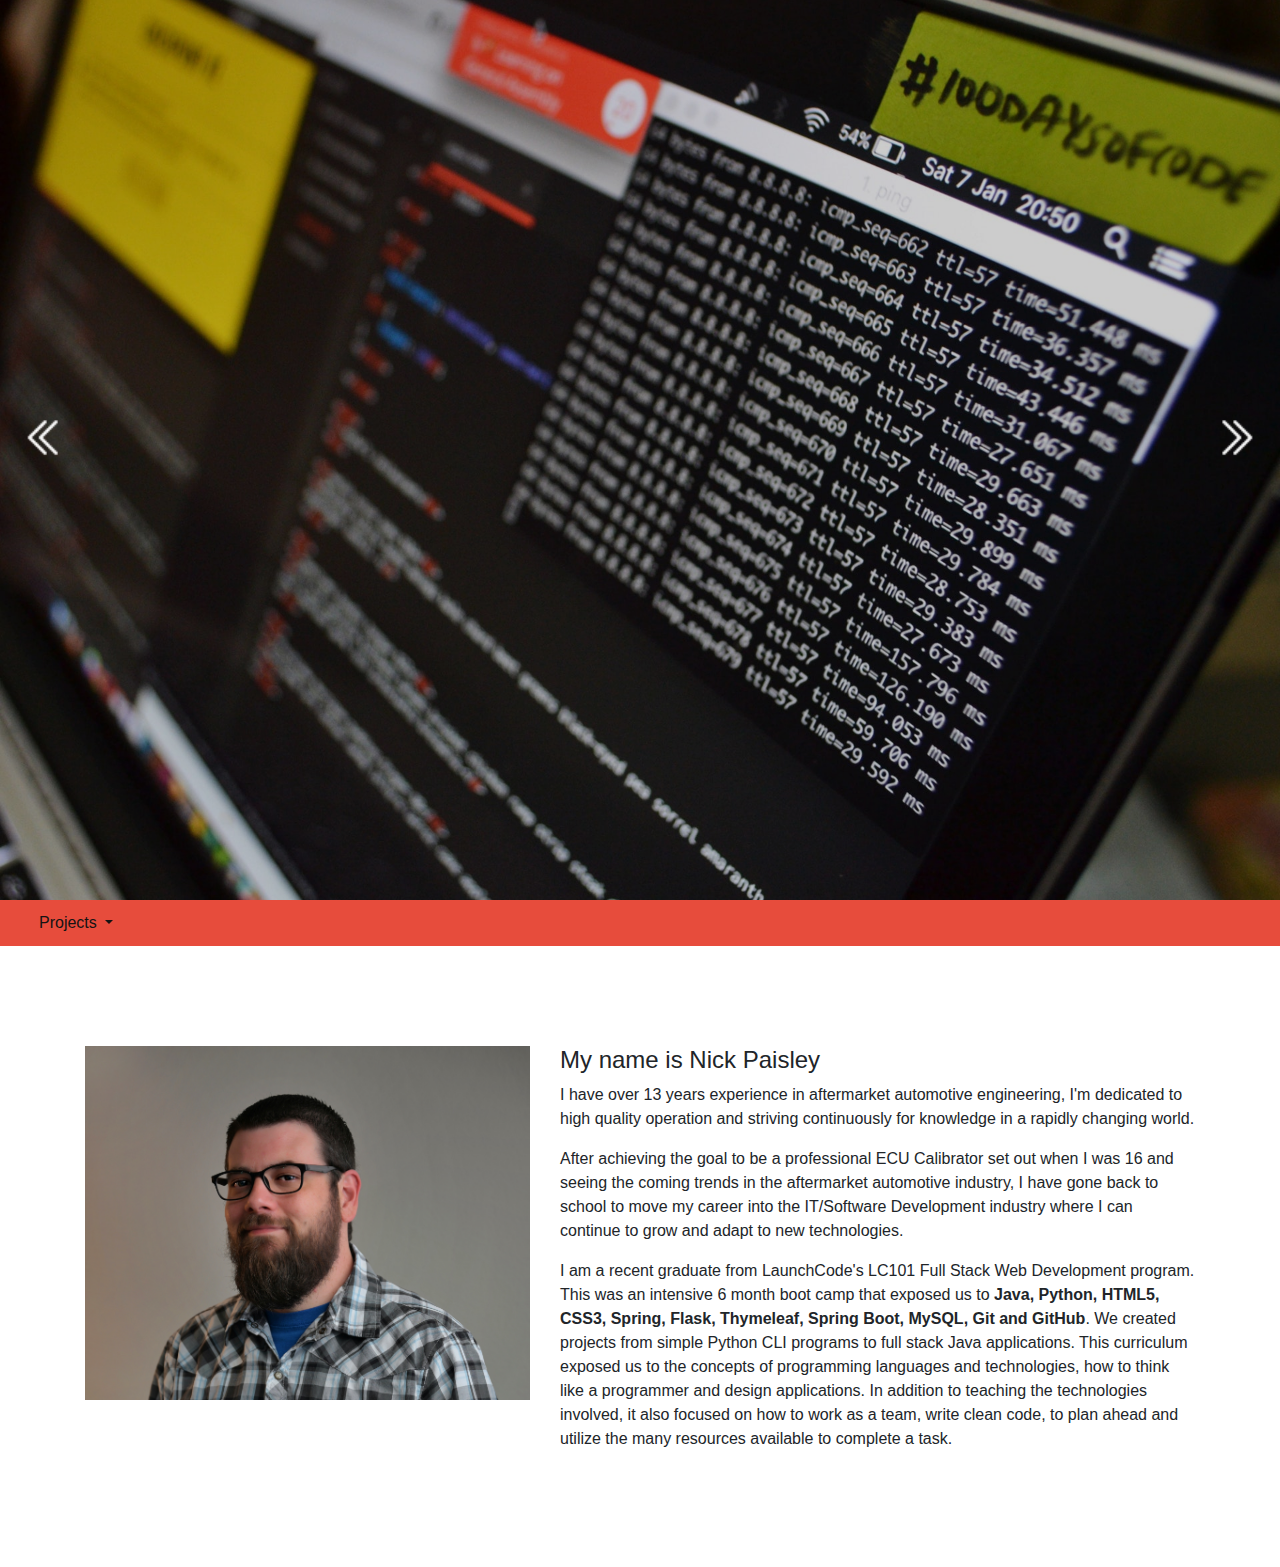
<file: index.html>
<!DOCTYPE html>
<html lang="en">

<head>
    <meta charset="UTF-8">
    <meta name="viewport" content="width=device-width, initial-scale=1.0">
    <meta http-equiv="X-UA-Compatible" content="ie=edge">

    <title>Paisley Development</title>

    <!-- superslides link     -->
    <link rel="stylesheet" type="text/css" href="css/superslides.css">
    <!-- Bootstrap and JQuery CDN -->
    <link rel="stylesheet" href="https://stackpath.bootstrapcdn.com/bootstrap/4.3.1/css/bootstrap.min.css"
        integrity="sha384-ggOyR0iXCbMQv3Xipma34MD+dH/1fQ784/j6cY/iJTQUOhcWr7x9JvoRxT2MZw1T" crossorigin="anonymous">
    <script src="https://ajax.googleapis.com/ajax/libs/jquery/3.4.1/jquery.min.js"></script>

    <!-- personal stylesheet -->
    <link rel="stylesheet" type="text/css" href="css/style.css">


</head>

<body>
    <div id="slides">

        <div class="overlay"></div>

        <div class="slides-container">
            <img src="img/slide2.jpg" alt="">
            <img src="img/slide3.jpg" alt="">
            <img src="img/slide1.jpg" alt="">
        </div>

        <div class="titleMessage">
            <div class="heading">
                <p class="main typedMain"></p>
                <p class="sub typedSub"></p>
            </div>
        </div>

        <nav class="slides-navigation">
            <a href="#" class="next"></a>
            <a href="#" class="prev"></a>
        </nav>

    </div>

    <nav id="navigation" class="navbar navbar-expand-lg">
        <a class="navbar-brand" href="#"></a>

        <button class="navbar-toggler" type="button" data-toggle="collapse" data-target="#navbarNav"
            aria-controls="navbarNav" aria-expanded="false" aria-label="Toggle navigation">
            <span class="navbar-toggler-icon"></span>
        </button>

        <div class="collapse navbar-collapse" id="navbarNav">
            <ul class="navbar-nav">
                <li class="nav-item-dropdown">
                    <a class="nav-link dropdown-toggle" href="#" id="navbarDropdownMenuLink" data-toggle="dropdown"
                        aria-haspopup="true" aria-expanded="false">
                        Projects
                    </a>
                    <div class="dropdown-menu" aria-labelledby="navbarDropdownMenuLink">
                        <a class="dropdown-item" href="projects/apod/index.html">NASA - Astronomy Photo Of The Day</a>
                        <a class="dropdown-item" href="projects/crossy/index.html">Treasure Hunt!</a>
                        <a class="dropdown-item" href="projects/blockRace/blockrace.html">Block Racer!</a>
                        <a class="dropdown-item" href="https://wizardly-yonath-0cd3a0.netlify.app/">Kids Learning Tracker!</a>
                        <a class="dropdown-item" href="https://romantic-hawking-c792e5.netlify.app/">Code Course Tracker!</a>
                    </div>
                </li>
            </ul>
        </div>
    </nav>

    <div id="about" class="section">
        <div class="container">
            <div class="row">
                <div class="col-md-5">
                    <img class="aboutImage" src="img/headshot.jpg">
                </div>

                <div class="col-md-7">
                    <h4>My name is Nick Paisley</h4>
                    <p>I have over 13 years experience in aftermarket automotive engineering, I'm dedicated to high
                        quality operation and striving continuously for knowledge in a rapidly changing world. </p>
                    <p>After achieving the goal to be a professional ECU Calibrator set out when I was 16 and seeing the
                        coming trends in the
                        aftermarket automotive industry, I have gone back to school to move my career into the
                        IT/Software Development industry where I can continue to
                        grow and adapt to new technologies. </p>

                    <p>I am a recent graduate from LaunchCode's LC101 Full Stack Web Development program. This was an
                        intensive 6 month boot camp that exposed us
                        to <b>Java, Python, HTML5, CSS3, Spring, Flask, Thymeleaf, Spring Boot, MySQL, Git and
                            GitHub</b>. We created projects from simple
                        Python CLI programs to full stack Java applications. This curriculum exposed us to the concepts
                        of programming languages
                        and technologies, how to think like a programmer and design applications. In addition to
                        teaching the technologies involved,
                        it also focused on how to work as a team, write clean code, to plan ahead and utilize the many
                        resources available to complete
                        a task. </p>
                </div>
            </div>
        </div>
    </div>

    <div id="skills" class="skillsSection">
        <div class="container">
            <div class="row">

            </div>
        </div>
    </div>
    </div>


    <!-- superslides link     -->
    <script src="js/jquery.superslides.min.js"></script>
    <!-- typed.js link -->
    <script src="js/typed.min.js"></script>
    <!-- Bootstrap and JQuery CDN -->
    <script src="https://cdnjs.cloudflare.com/ajax/libs/popper.js/1.14.7/umd/popper.min.js"
        integrity="sha384-UO2eT0CpHqdSJQ6hJty5KVphtPhzWj9WO1clHTMGa3JDZwrnQq4sF86dIHNDz0W1"
        crossorigin="anonymous"></script>
    <script src="https://stackpath.bootstrapcdn.com/bootstrap/4.3.1/js/bootstrap.min.js"
        integrity="sha384-JjSmVgyd0p3pXB1rRibZUAYoIIy6OrQ6VrjIEaFf/nJGzIxFDsf4x0xIM+B07jRM"
        crossorigin="anonymous"></script>
    <script src="js/script.js"></script>

</body>


</html>
</file>
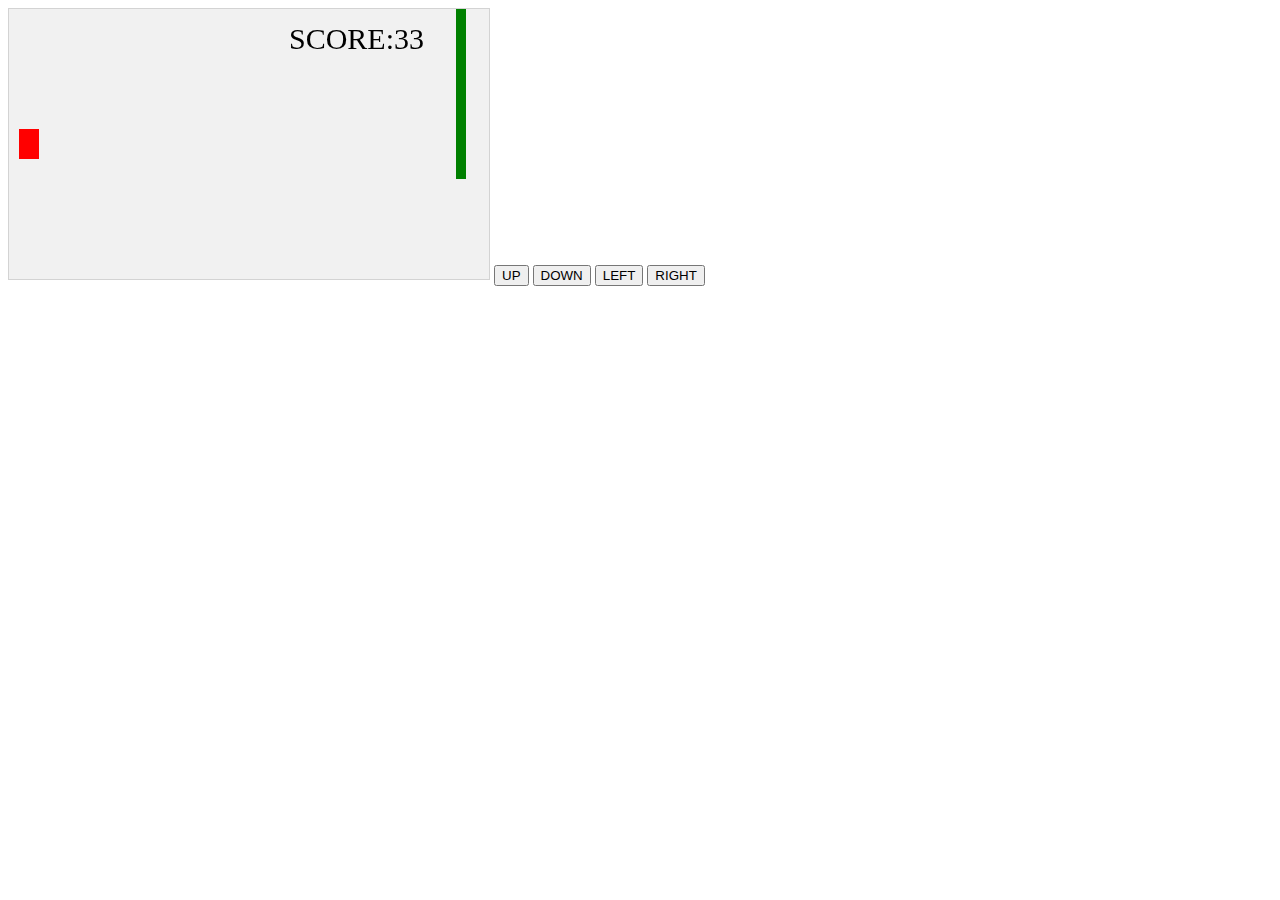
<file: projects/blockRace/blockrace.html>
<!DOCTYPE html>
<html lang="en">
<head>
    <meta charset="UTF-8">
    <meta name="viewport" content="width=device-width, initial-scale=1.0">
    <title>BlockRace!</title>
    <style>
    canvas {
        border:1px solid #d3d3d3;
        background-color: #f1f1f1;
    }
    </style>
</head>
<body onload="startGame()">

<script>
//
var myGamePiece;
var myObstacles = [];
var myScore;
var obstacleInterval = 150;

function startGame() {
  myGamePiece = new component(20, 30, "red", 10, 120);
  myScore = new component("30px", "Consolas", "black", 280, 40, "text");
  myGameArea.start();
}

var myGameArea = {
  canvas : document.createElement("canvas"),
  start: function() {
    this.canvas.width = 480;
    this.canvas.height = 270;
    this.context = this.canvas.getContext("2d");
    document.body.insertBefore(this.canvas, document.body.childNodes[0]);
    this.frameNo = 0;
    this.interval = setInterval(updateGameArea, 20);
    window.addEventListener('keydown', function (e) {
      myGameArea.keys = (myGameArea.keys || []);
      myGameArea.keys[e.keyCode] = true;
    })
    window.addEventListener('keyup', function (e) {
      myGameArea.keys[e.keyCode] = false;
    })
  },
  clear : function() {
    this.context.clearRect(0, 0, this.canvas.width, this.canvas.height);
  },
  stop : function() {
    clearInterval(this.interval);
  }
}

function component(width, height, color, x, y, type) {
  this.type = type;
  this.width = width;
  this.height = height;
  this.x = x;
  this.y = y;
  this.speedX = 0;
  this.speedY = 0;
  this.update = function() {
      ctx = myGameArea.context;
      if (this.type == "text") {
          ctx.font = this.width + " " + this.height;
          ctx.fillStyle = color;
          ctx.fillText(this.text, this.x, this.y);
      } else {
      ctx.fillStyle = color; 
      ctx.fillRect(this.x, this.y, this.width, this.height);
  }
}
  this.newPos = function () {
    this.x += this.speedX;
    this.y += this.speedY;
  }
  this.crashWith = function(otherobj) {
    var myleft = this.x;
    var myright = this.x + (this.width);
    var mytop = this.y;
    var mybottom = this.y + (this.height);
    var otherleft = otherobj.x;
    var otherright = otherobj.x + (otherobj.width);
    var othertop = otherobj.y;
    var otherbottom = otherobj.y + (otherobj.height);
    var crash = true;
    if ((mybottom < othertop) || 
    (mytop > otherbottom) ||
    (myright < otherleft) ||
    (myleft > otherright)) {
      crash = false;
    }
    return crash;
  }
}

function updateGameArea() {
  var x, height, gap, minHeight, maxHeight, minGap, maxGap;
  for (i = 0; i < myObstacles.length; i += 1) {
    if (myGamePiece.crashWith(myObstacles[i])) {
        myGameArea.stop();
        return;
    }
  }
  myGameArea.clear();
  myGamePiece.speedX = 0;
  myGamePiece.speedY = 0;
  if (myGameArea.keys && myGameArea.keys[37]) {myGamePiece.speedX = -1; }
  if (myGameArea.keys && myGameArea.keys[39]) {myGamePiece.speedX = 1; }
  if (myGameArea.keys && myGameArea.keys[38]) {myGamePiece.speedY = -1; }
  if (myGameArea.keys && myGameArea.keys[40]) {myGamePiece.speedY = 1; }
  myGameArea.frameNo += 1;

  if (myGameArea.frameNo == 1 || everyinterval(obstacleInterval)) {
    x = myGameArea.canvas.width;
    minHeight = 20;
    maxHeight = 200;
    height = Math.floor(Math.random()*(maxHeight-minHeight+1)+minHeight);
    minGap = 50;
    maxGap = 200;
    gap = Math.floor(Math.random()*(maxGap-minGap+1)+minGap);
    myObstacles.push(new component(10, height, "green", x, 0));
    myObstacles.push(new component(10, x - height - gap, "green", x, height + gap));
  }
  for (i = 0; i < myObstacles.length; i += 1) {
    myObstacles[i].speedX = -1;
    myObstacles[i].newPos();
    myObstacles[i].update();
  }
  myScore.text = "SCORE:" + myGameArea.frameNo;
  myScore.update();
  myGamePiece.newPos();
  myGamePiece.update();
    
} 
  


function everyinterval(n) {
  if ((myGameArea.frameNo / n) % 1 ==0) {return true;}
  return false;
}

function moveup() {
  myGamePiece.speedY -= 1;
}

function movedown() {
  myGamePiece.speedY += 1;
}

function moveleft() {
  myGamePiece.speedX -= 1;
}

function moveright() {
  myGamePiece.speedX += 1;
}

function stopMove() {
  myGamePiece.speedX = 0;
  myGamePiece.speedY = 0;
}


</script>

<button onmousedown="moveup()" onmouseup="stopMove()" ontouchstart="moveup()">UP</button>
<button onmousedown="movedown()" onmouseup="stopMove()" ontouchstart="movedown()">DOWN</button>
<button onmousedown="moveleft()" onmouseup="stopMove()" ontouchstart="moveleft()">LEFT</button>
<button onmousedown="moveright()" onmouseup="stopMove()" ontouchstart="moveright()">RIGHT</button>

</body>
</html>
</file>
<file: css/superslides.css>
#slides {
  position: relative;
}
#slides .slides-container {
  display: none;
}
#slides .scrollable {
  *zoom: 1;
  position: relative;
  top: 0;
  left: 0;
  overflow-y: auto;
  -webkit-overflow-scrolling: touch;
  height: 100%;
}
#slides .scrollable:after {
  content: "";
  display: table;
  clear: both;
}

.slides-navigation {
  margin: 0 auto;
  position: absolute;
  z-index: 6;
  top: 46%;
  width: 100%;
}
.slides-navigation a {
  position: absolute;
  display: block;
}
.slides-navigation a.prev {
  left: 0;
}
.slides-navigation a.next {
  right: 0;
}

.slides-pagination {
  position: absolute;
  z-index: 3;
  bottom: 0;
  text-align: center;
  width: 100%;
}
.slides-pagination a {
  border: 2px solid #222;
  border-radius: 15px;
  width: 10px;
  height: 10px;
  display: -moz-inline-stack;
  display: inline-block;
  vertical-align: middle;
  *vertical-align: auto;
  zoom: 1;
  *display: inline;
  background-image: url("[data-uri]");
  margin: 2px;
  overflow: hidden;
  text-indent: -100%;
}
.slides-pagination a.current {
  background: #222;
}
</file>
<file: css/style.css>
.overlay{
    width: 100%;
    height: 100%;
    position: absolute;
    z-index: 3;
    background-color: rgba(0,0,0,0.2)
}

.slides-navigation .prev, 
.slides-navigation .next {
    width: 47px;
    height: 47px;
    background-size: cover;
    background-repeat: no-repeat;
}

.slides-navigation a.prev {
    left: 20px;
    background-image: url(../img/icons/prev.png);
}

.slides-navigation a.next {
    right: 20px;
    background-image: url(../img/icons/next.png);
}

.titleMessage {
    position: absolute;
    width: 100%;
    height: 250px;
    top: 50%;
    z-index: 5;
    text-align: center;
    margin-top: -125px
}

.titleMessage .heading p{
    color: #FFF;
    text-shadow: 0px 2px 5px rgba(0,0,0,0.4);
    font-weight: 100;
    letter-spacing: 5px;
}

.titleMessage .heading .main {
    font-size: 50px;
}
.titleMessage .heading .sub {
    font-size: 30px;
}

.section {
    padding: 100px 0;
}

.aboutImage {
    max-width: 100%;
}

#navigation {
    background-color: #e74c3c;
    padding: 3px 5px;
    z-index: 100;
}

#navigation li {
    padding: 0 10px;
}

#navigation li a {
    color: rgb(20, 19, 19); 
}

.navbar-brand,
.navbar-brand {
    color: rgb(19, 16, 16)
}

.nav-item-dropdown {
    color: #e74c3c
}

.navbar-toggler-icon {
    background: url(/img/icons/icons8-menu-64.png);
    background-size: 100%;
}
</file>
